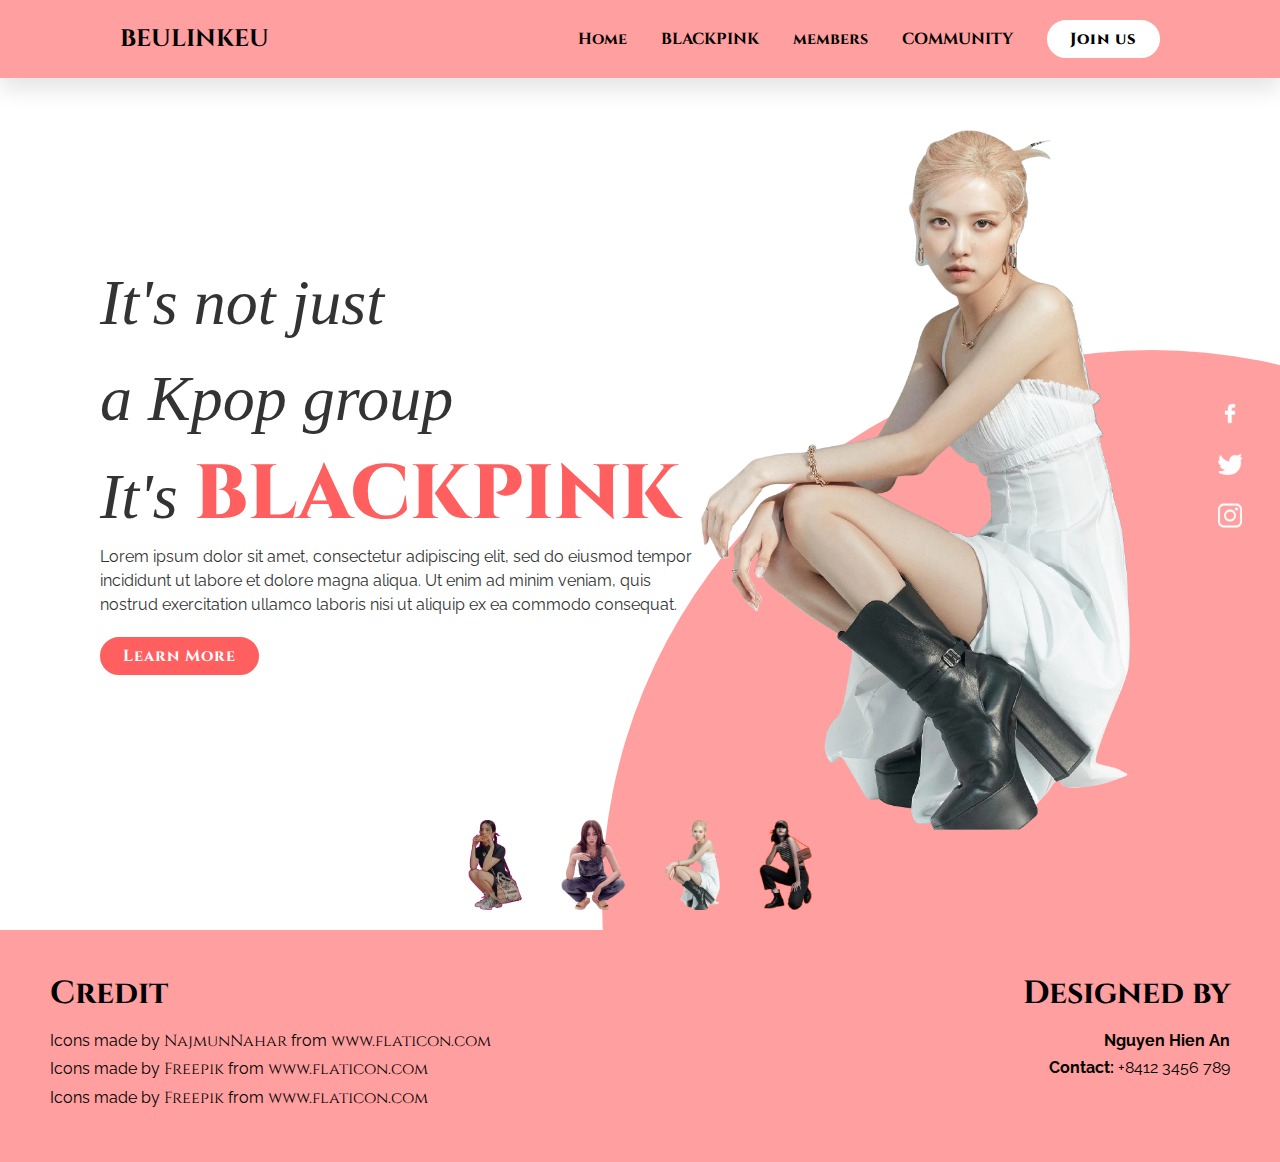
<file: index.html>
<html lang="en">

<head>
    <meta charset="UTF-8">
    <meta http-equiv="X-UA-Compatible" content="IE=edge">
    <meta name="viewport" content="width=device-width, initial-scale=1.0">

    <link rel="stylesheet" href="css/blackpink.css">
    <title>BEULINKEU</title>
    <link rel="shortcut icon" type="image" href="assets/1x/logo.png">
</head>

<body>
    <section>
        <div class="circle"></div>
        <header>
            <a href="index.html" class="brand">BEULINKEU</a>
            <div class="menu-btn"></div>
            <div class="navbar">
                <div class="nav-items">
                    <a class="item" href="index.html">Home</a>
                    <a class="item" href="group.html">BLACKPINK</a>
                    <a class="item" href="#">members</a>
                    <a class="item" href="#">COMMUNITY</a>
                    <a class="join" href="join.html">Join us</a>
                </div>
            </div>
        </header>
        <div class="content">
            <div class="textBox">
                <h2>It's not just <br>a Kpop group<br>It's <span> BLACKPINK </span></h2>
                <p>Lorem ipsum dolor sit amet, consectetur adipiscing elit, sed do eiusmod tempor incididunt ut labore
                    et dolore magna aliqua. Ut enim ad minim veniam, quis nostrud exercitation ullamco laboris nisi ut
                    aliquip ex ea commodo consequat. </p>
                <a href="group.html">Learn More</a>
            </div>
            <div class="imgBox">
                <img src="rose.png"
                    alt="https://kpopping.com/kpics/BLACKPINK-Rose-for-ELLE-Korea-Magazine-June-2021-Issue"
                    class="members">
            </div>
        </div>
        <ul class="thumb">
            <li><img src="jisoo2.png"
                    alt="https://kowiki.net/blackpink-jisoo-flaunts-her-loveliness-for-harpers-bazaar-magazine/"
                    onclick="imgSlider('jisoo2.png'); changeCircleColor('#D291BC')"></li>
            <li><img src="jennie.png" alt="https://blackpinkofficial.tumblr.com/image/643514310858063873"
                    onclick="imgSlider('jennie.png'); changeCircleColor('#52575D')"></li>
            <li><img src="rose.png"
                    alt="https://kpopping.com/kpics/BLACKPINK-Rose-for-ELLE-Korea-Magazine-June-2021-Issue"
                    onclick="imgSlider('rose.png'); changeCircleColor('#ff9f9f')"></li>
            <li><img src="lisa2.png"
                    alt="https://www.allkpop.com/article/2021/04/lisas-harpers-bazaar-magazine-pictorials-were-removed-from-chinese-social-media-because-blackpink-models-for-adidas"
                    onclick="imgSlider('lisa2.png'); changeCircleColor('#FFFF33')"></li>
        </ul>
        <ul class="sci">
            <li><a href="#"><img src="assets/facebook.png" alt="footer" height="40px"></a></li>
            <li><a href="#"><img src="assets/twitter.png" alt="footer" height="40px"></a></li>
            <li><a href="#"><img src="assets/instagram.png" alt="footer" height="40px"></a></li>
        </ul>
    </section>

    <script type="text/javascript">
        const menuBtn = document.querySelector(".menu-btn");
        const navbar = document.querySelector(".navbar");

        menuBtn.addEventListener("click", () => {
            menuBtn.classList.toggle("active");
            navbar.classList.toggle("active");
        });

        function imgSlider(anything) {
            document.querySelector('.members').src = anything;
        }

        function changeCircleColor(color) {
            const circle = document.querySelector('.circle');
            circle.style.background = color;
        }
    </script>

    <footer>
        <div class="left">
            <h1>Credit</h1>
            <div>Icons made by <a href="https://www.flaticon.com/authors/najmunnahar"
                    title="NajmunNahar">NajmunNahar</a> from <a href="https://www.flaticon.com/"
                    title="Flaticon">www.flaticon.com</a></div>
            <div>Icons made by <a href="https://www.freepik.com" title="Freepik">Freepik</a> from <a
                    href="https://www.flaticon.com/" title="Flaticon">www.flaticon.com</a></div>
            <div>Icons made by <a href="https://www.freepik.com" title="Freepik">Freepik</a> from <a
                    href="https://www.flaticon.com/" title="Flaticon">www.flaticon.com</a></div>
        </div>
        <div class="right">
            <h1>Designed by</h1>
            <div class="name">Nguyen Hien An</div>
            <div><span>Contact:</span> +8412 3456 789</div>
        </div>
    </footer>

</body>

</html>
</file>
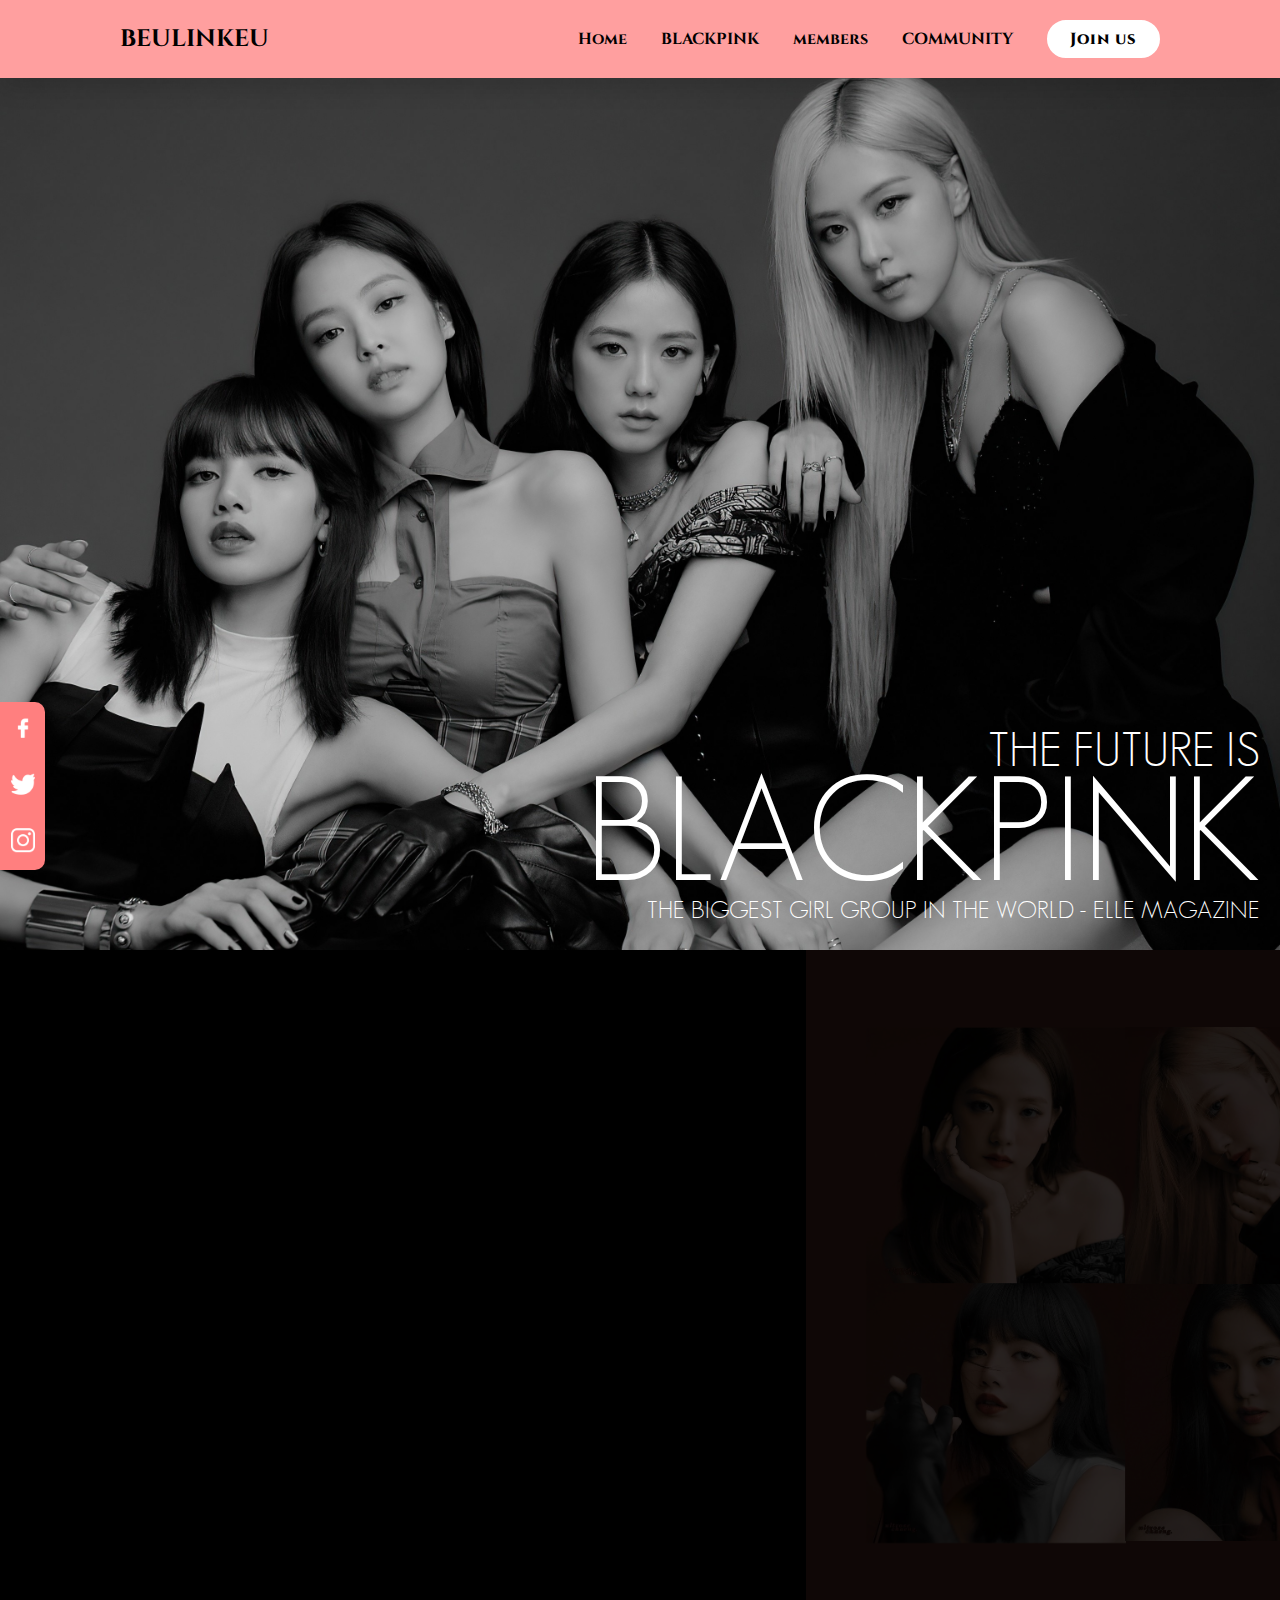
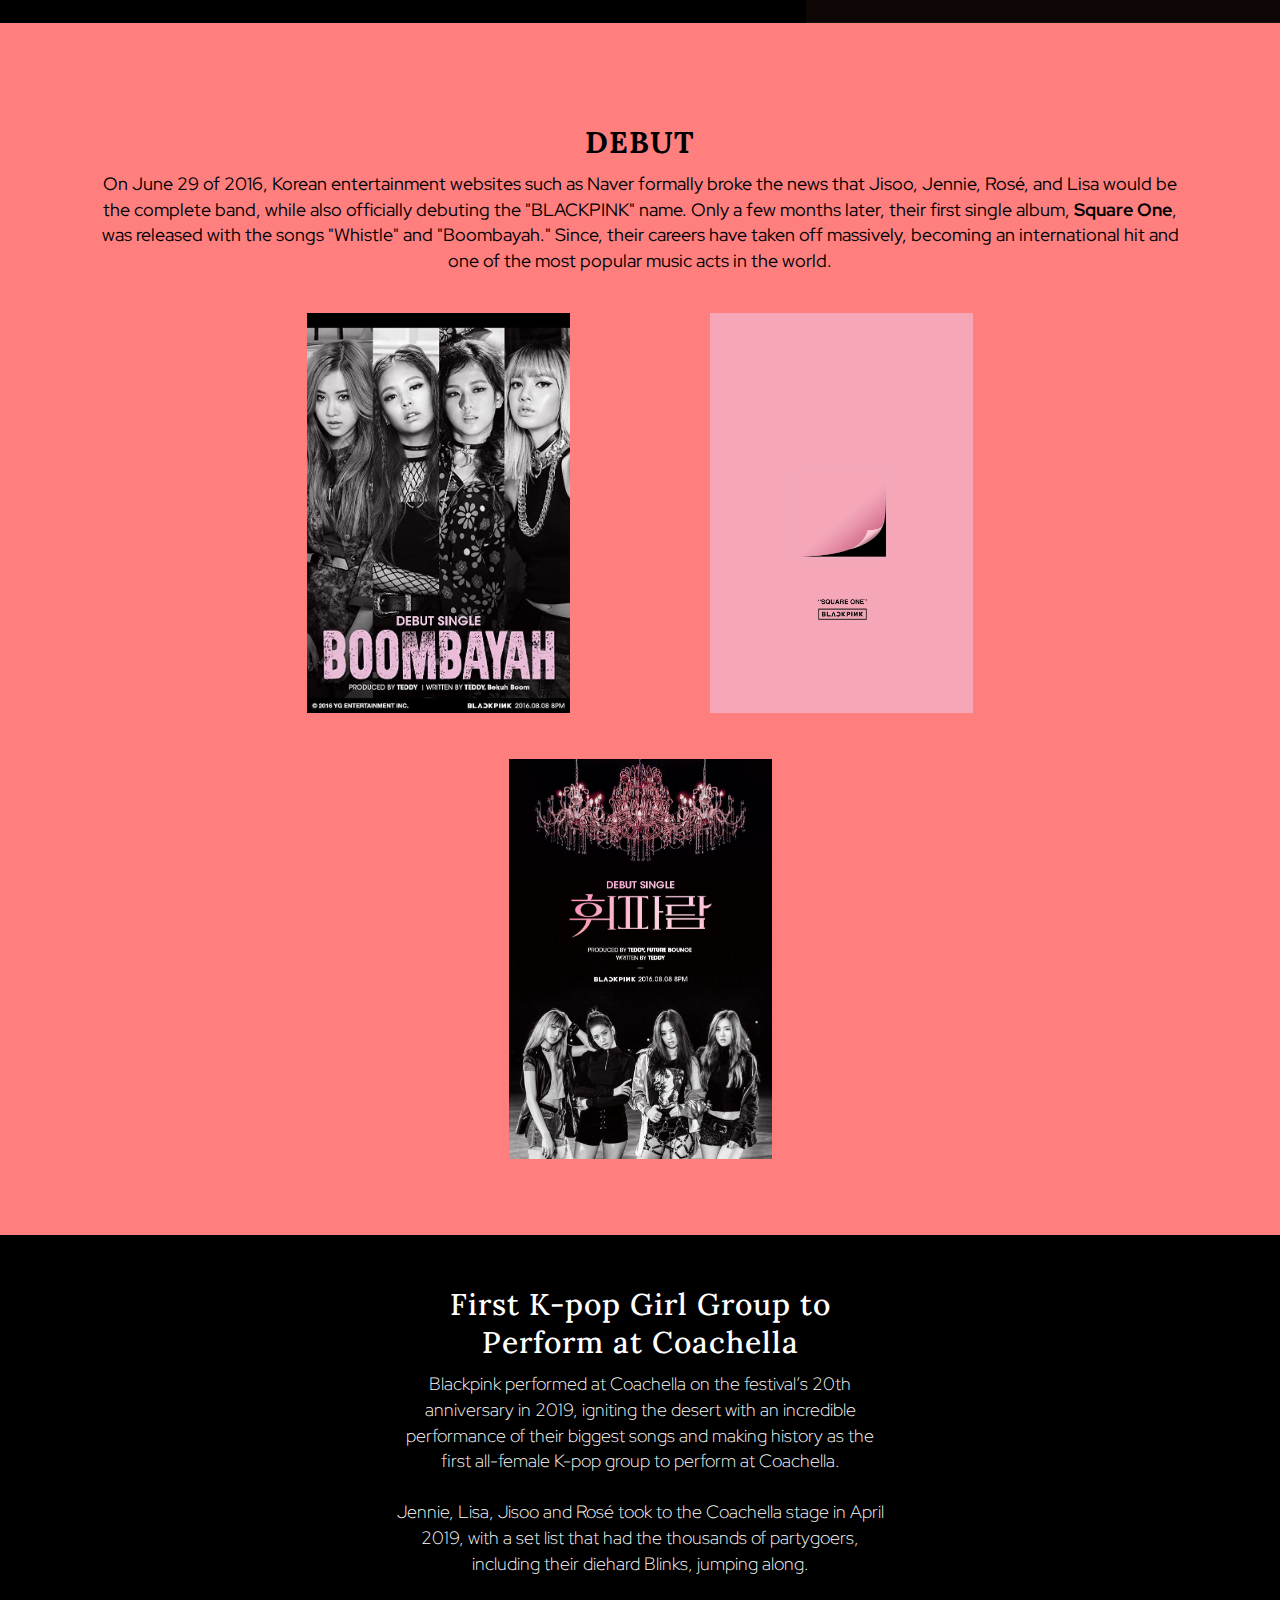
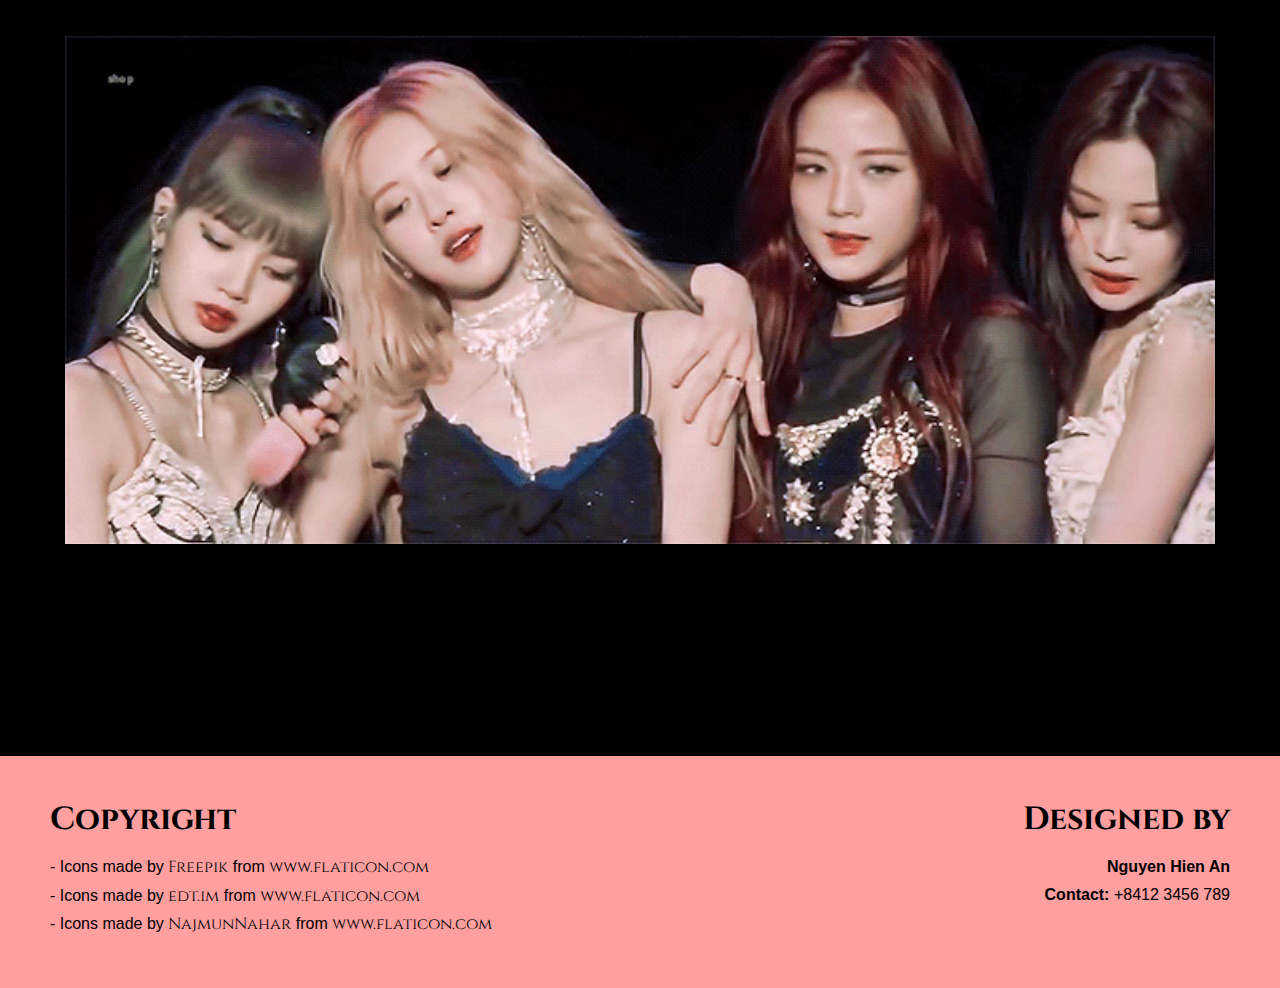
<file: group.html>
<!doctype html>
<html lang="en">

<head>

    <meta charset="utf-8">
    <meta name="viewport" content="width=device-width, initial-scale=1">

    <link rel="stylesheet" href="css/group.css">
    <title>BEULINKEU - THE GROUP</title>
    <link rel="shortcut icon" type="image" href="assets/1x/logo.png">
</head>

<body>
    <!-- Navigation Bar -->
    <div class="banner">
        <header>
            <a href="index.html" class="brand">BEULINKEU</a>
            <div class="menu-btn"></div>
            <div class="navbar">
                <div class="nav-items">
                    <a class="item" href="index.html">Home</a>
                    <a class="item" href="group.html">BLACKPINK</a>
                    <a class="item" href="#">members</a>
                    <a class="item" href="#">COMMUNITY</a>
                    <a class="join" href="join.html">Join us</a>
                </div>
            </div>
        </header>
        <img src="assets/background1.jpg"
            alt="https://mocah.org/346224-blackpink--kpop-k-pop-girls-kill-this-love-members-lisa-jennie-jisoo-rose.html">
        <div class="content" data-0-top="opacity:0;right:100px" data-200-top="opacity:1;right:0px">
            <h3>The Future Is</h3>
            <h1>BLACKPINK</h1>
            <h5>The Biggest Girl Group In The World - ELLE Magazine</h5>
        </div>
    </div>

    <!-- Profile -->

    <section class="profile">
        <div class="contentBox">
            <h1 class="heading" data-center-center="opacity:1;left:0;" data-0-bottom="opacity:0;left:200px;">Profile</h1>
            <div class="text" data-50-center-center="opacity:1;left:0;" data-0-bottom="opacity:0;left:-200px;">
                <p><strong>BLACKPINK</strong> (블랙핑크) consists of 4 members: <strong>Jisoo, Jennie, Rosé,</strong> and
                    <strong>Lisa</strong>. The band debuted on August 8th,
                    2016 under <strong>YG Entertainment</strong>. On October 23, 2018, BLACKPINK has officially signed
                    with
                    the U.S. label
                    <strong>Interscope Records</strong>.</p>
                <p><strong>BLACKPINK Fandom Name:</strong> BLINK</p>
                <p><strong>BLACKPINK Official Fan Colors:</strong> Black & Pink (Not officially announced, but
                    officially
                    used on group’s logo and merchandise)</p>
                <p>
                    <strong>BLACKPINK Official Accounts:</strong>
                    <br>Instagram: @blackpinkofficial
                    <br> Facebook: BLACKPINKOFFICIAL
                    <br>Twitter: @ygofficialblink / @BLACKPINK
                    <br>vLive: Black Pink channel
                    <br>Youtube: Blackpink
                    <br>TikTok: @bp_tiktok
                    <br>Weverse: BLACKPINK
                </p>
            </div>
        </div>
        <div class="imgBox" data-50-center-center="opacity:1;left:0;" data-200-bottom-top="opacity:0;left:200px;"></div>
    </section>

    <section class="debut">
        <h1 class="heading">Debut</h1>
        <p class="text">On June 29 of 2016, Korean entertainment websites such as Naver formally broke the news that
            Jisoo, Jennie,
            Rosé, and Lisa would be the complete band, while also officially debuting the "BLACKPINK" name. Only a few
            months later, their first single album, <strong>Square One</strong>, was released with the songs "Whistle"
            and "Boombayah." Since, their careers have taken off massively, becoming an international hit and one of the
            most popular music acts in the world.
        </p>
        <div class="container">
            <div class="songs">
                <div>
                    <img src="assets/boombayah.jpg" alt="https://www.filmaffinity.com/us/film923476.html">
                </div>
            </div>
            <div class="songs">
                <div>
                    <img src="assets/1x/squareOne.jpg" class="delete"
                        alt="https://twitter.com/JisooFC/status/761833099378380800/photo/1">
                </div>
            </div>
            <div class="songs">
                <div>
                    <img src="assets/whistle.jfif"
                        alt="https://twitter.com/JisooFC/status/761833099378380800/photo/1">
                </div>
            </div>
        </div>
    </section>

    <section class="achievement">
        <div class="contentBox">
            <h2 class="heading">First K-pop Girl Group to Perform at Coachella</h2>
            <p class="text">Blackpink performed at Coachella on the festival’s 20th anniversary in 2019, igniting the
                desert with an incredible performance of their biggest songs and making history as the first all-female
                K-pop group to perform at Coachella.
                <br><br>
                Jennie, Lisa, Jisoo and Rosé took to the Coachella stage in April 2019, with a set list that had the
                thousands of partygoers, including their diehard Blinks, jumping along.</p>
        </div>
        <div class="videoDel">
            <video src="assets/coa.mp4" alt="https://weheartit.com/entry/329340305" autoplay muted loop></video>
        </div>
    </section>
    <section class="video">
        <div class="videoBox">
            <video src="assets/coa.mp4" alt="https://weheartit.com/entry/329340305" autoplay muted loop></video>
        </div>
    </section>

    <ul class="sci">
        <li><a href="#"><img src="assets/facebook.png" height="40px"></a></li>
        <li><a href="#"><img src="assets/twitter.png" height="40px"></a></li>
        <li><a href="#"><img src="assets/instagram.png" height="40px"></a></li>
    </ul>

    <script type="text/javascript">
        const menuBtn = document.querySelector(".menu-btn");
        const navbar = document.querySelector(".navbar");

        menuBtn.addEventListener("click", () => {
            menuBtn.classList.toggle("active");
            navbar.classList.toggle("active");
        });
    </script>

    <script src="js/skrollr.js"></script>
    <script type="text/javascript">
        var s = skrollr.init();
    </script>

    <footer>
        <div class="left">
            <h1>Copyright</h1>
            <div>- Icons made by <a href="https://www.freepik.com" title="Freepik">Freepik</a> from <a
                    href="https://www.flaticon.com/" title="Flaticon">www.flaticon.com</a></div>
            <div>- Icons made by <a href="https://www.flaticon.com/authors/edtim" title="edt.im">edt.im</a> from <a
                    href="https://www.flaticon.com/" title="Flaticon">www.flaticon.com</a></div>
            <div>- Icons made by <a href="https://www.flaticon.com/authors/najmunnahar"
                    title="NajmunNahar">NajmunNahar</a> from <a href="https://www.flaticon.com/"
                    title="Flaticon">www.flaticon.com</a></div>
        </div>
        <div class="right">
            <h1>Designed by</h1>
            <div class="name">Nguyen Hien An</div>
            <div><span>Contact:</span> +8412 3456 789</div>
        </div>
    </footer>

</body>

</html>
</file>
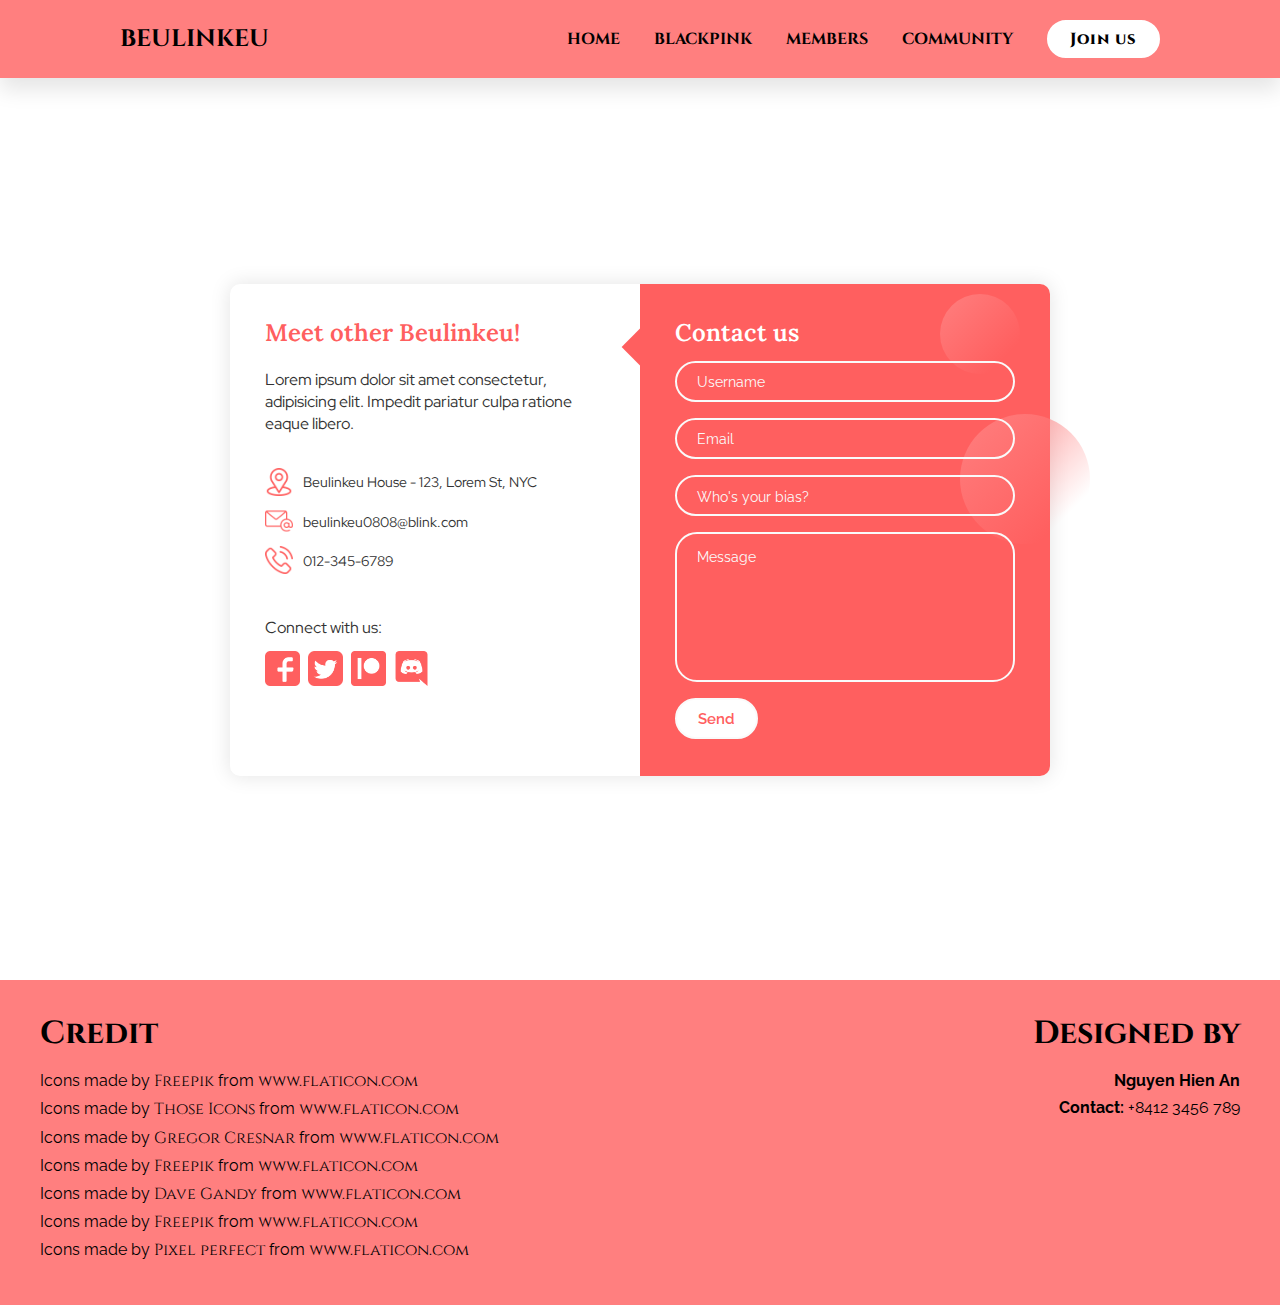
<file: join.html>
<html lang="en">

<head>
    <meta charset="UTF-8">
    <meta http-equiv="X-UA-Compatible" content="IE=edge">
    <meta name="viewport" content="width=device-width, initial-scale=1.0">

    <link rel="stylesheet" href="css/join.css">
    <title>BEULINKEU</title>
    <link rel="shortcut icon" type="image" href="assets/1x/logo.png">
</head>

<body>
    <section>
        <header>
            <a href="index.html" class="brand">BEULINKEU</a>
            <div class="menu-btn"></div>
            <div class="navbar">
                <div class="nav-items">
                    <a class="item" href="index.html">HOME</a>
                    <a class="item" href="group.html">BLACKPINK</a>
                    <a class="item" href="#">MEMBERS</a>
                    <a class="item" href="#">COMMUNITY</a>
                    <a class="join" href="join.html">Join us</a>
                </div>
            </div>
        </header>

        <div class="container">
            <div class="form">
                <div class="contact-info">
                    <h3 class="title">Meet other Beulinkeu!</h3>
                    <p class="text">Lorem ipsum dolor sit amet consectetur, adipisicing elit. Impedit pariatur culpa
                        ratione eaque libero.</p>
                    <div class="info">
                        <div class="information">
                            <img src="assets/location.png" class="icon" alt="footer">
                            <p>Beulinkeu House - 123, Lorem St, NYC</p>
                        </div>
                        <div class="information">
                            <img src="assets/email.png" class="icon" alt="footer">
                            <p>beulinkeu0808@blink.com</p>
                        </div>
                        <div class="information">
                            <img src="assets/phone-call.png" class="icon" alt="footer">
                            <p>012-345-6789</p>
                        </div>

                        <div class="social-media">
                            <p>Connect with us: </p>
                            <div class="social-icon">
                                <a href="#">
                                    <img src="assets/facebook1.png" alt="footer" height="35px">
                                </a>
                                <a href="#">
                                    <img src="assets/twitter-sign.png" alt="footer" height="35px">
                                </a>
                                <a href="#">
                                    <img src="assets/patreon.png" alt="footer" height="35px">
                                </a>
                                <a href="#">
                                    <img src="assets/discord.png" alt="footer" height="35px">
                                </a>
                            </div>
                        </div>
                        <div class="half-circle"></div>
                    </div>
                </div>

                <div class="contact-form">
                    <span class="circle one"></span>
                    <span class="circle two"></span>

                    <form action="join.html" autocomplete="off">
                        <h3 class="title">Contact us</h3>
                        <div class="input-container">
                            <input type="text" name="name" class="input">
                            <label for="">Username</label>
                            <span>Username</span>
                        </div>
                        <div class="input-container">
                            <input type="email" name="email" class="input">
                            <label for="">Email</label>
                            <span>Email</span>
                        </div>
                        <div class="input-container">
                            <input type="text" name="name" class="input">
                            <label for="">Who's your bias?</label>
                            <span>Who's your bias?</span>
                        </div>
                        <div class="input-container textarea">
                            <textarea name="message" class="input"></textarea>
                            <label for="">Message</label>
                            <span>Message</span>
                        </div>
                        <input type="submit" value="Send" class="btn" />
                    </form>
                </div>
            </div>
        </div>

        <script src="js/app.js"></script>
    </section>





    <script type="text/javascript">
        const menuBtn = document.querySelector(".menu-btn");
        const navbar = document.querySelector(".navbar");

        menuBtn.addEventListener("click", () => {
            menuBtn.classList.toggle("active");
            navbar.classList.toggle("active");
        });
    </script>

    <footer>
        <div class="left">
            <h1>Credit</h1>

            <div>Icons made by <a href="https://www.freepik.com" title="Freepik">Freepik</a> from <a
                    href="https://www.flaticon.com/" title="Flaticon">www.flaticon.com</a></div>
            <div>Icons made by <a href="https://www.flaticon.com/authors/those-icons" title="Those Icons">Those
                    Icons</a> from <a href="https://www.flaticon.com/" title="Flaticon">www.flaticon.com</a></div>
            <div>Icons made by <a href="https://www.flaticon.com/authors/gregor-cresnar" title="Gregor Cresnar">Gregor
                    Cresnar</a> from <a href="https://www.flaticon.com/" title="Flaticon">www.flaticon.com</a></div>
            <div>Icons made by <a href="https://www.freepik.com" title="Freepik">Freepik</a> from <a
                    href="https://www.flaticon.com/" title="Flaticon">www.flaticon.com</a></div>
            <div>Icons made by <a href="https://www.flaticon.com/authors/dave-gandy" title="Dave Gandy">Dave Gandy</a>
                from <a href="https://www.flaticon.com/" title="Flaticon">www.flaticon.com</a></div>
            <div>Icons made by <a href="https://www.freepik.com" title="Freepik">Freepik</a> from <a
                    href="https://www.flaticon.com/" title="Flaticon">www.flaticon.com</a></div>
            <div>Icons made by <a href="https://www.flaticon.com/authors/pixel-perfect" title="Pixel perfect">Pixel
                    perfect</a> from <a href="https://www.flaticon.com/" title="Flaticon">www.flaticon.com</a></div>
        </div>
        <div class="right">
            <h1>Designed by</h1>
            <div class="name">Nguyen Hien An</div>
            <div><span>Contact:</span> +8412 3456 789</div>
        </div>
    </footer>

</body>

</html>
</file>
<file: css/blackpink.css>
@import url('https://fonts.googleapis.com/css2?family=Cinzel:wght@400;500;600;700;800;900&family=Raleway:wght@200;300;400&display=swap');

* {
    margin: 0;
    padding: 0;
    box-sizing: border-box;
    font-family: 'Cinzel', serif;
}

header {
    z-index: 999;
    position: absolute;
    top: 0;
    left: 0;
    width: 100%;
    display: flex;
    justify-content: space-between;
    align-items: center;
    padding: 20px 120px;
    transition: 0.5s ease;
    background-color: #ff9f9f;
    box-shadow: 0 12px 20px rgba(0, 0, 0, 0.1);
}

header .brand {
    color: #000;
    font-size: 1.5em;
    font-weight: 700;
    text-transform: uppercase;
    text-decoration: none;
}

header .navbar {
    position: relative;
}

header .navbar .nav-items .item {
    position: relative;
    color: #000;
    font-size: 1em;
    font-weight: 700;
    text-decoration: none;
    margin-left: 30px;
    transition: 0.3s ease;
}

header .navbar .nav-items .item:before {
    content: "";
    position: absolute;
    background: #000;
    width: 0;
    height: 3px;
    bottom: 0;
    left: 0;
    transition: 0.3s ease;
}

header .navbar .nav-items .item:hover:before {
    width: 100%;
}

header .navbar .nav-items .join {
    display: inline-block;
    padding: 5px 20px;
    background: #fff;
    color: #000;
    border: 3px solid #fff;
    border-radius: 40px;
    font-weight: 800;
    margin-left: 30px;
    letter-spacing: 1px;
    text-decoration: none;
}

header .navbar .nav-items .join:hover {
    background: #ff9f9f;
    color: #fff
}

section {
    position: relative;
    width: 100%;
    min-height: 100vh;
    padding: 100px;
    display: flex;
    justify-content: space-between;
    align-items: center;
    background: #fff;
}

.content {
    position: relative;
    width: 100%;
    display: flex;
    justify-content: space-between;
    align-items: center;
}

.content .textBox {
    position: relative;
    max-width: 600px;
}

.content .textBox h2 {
    font-family: 'Playfair Display', serif;
    color: #333;
    font-size: 4em;
    line-height: 1.5em;
    font-weight: 500;
    font-style: italic;
}

.content .textBox h2 span {
    color: #ff5f5f;
    font-size: 1.2em;
    font-weight: 800;
    font-style: normal;
}

.content .textBox p {
    font-family: Raleway, sans-serif;
    line-height: 1.5rem;
    color: #333;
}

.content .textBox a {
    display: inline-block;
    margin-top: 20px;
    padding: 5px 20px;
    background: #ff5f5f;
    color: #FFF;
    border: 3px solid #ff5f5f;
    border-radius: 40px;
    font-weight: 700;
    letter-spacing: 1px;
    text-decoration: none;
}

.content .textBox a:hover {
    background: #fff;
    color: #ff5f5f;
}

.content .imgBox {
    width: 600px;
    display: flex;
    justify-content: flex-end;
    padding-right: 50px;
    padding-top: 30px;
}

.content .imgBox img {
    max-height: 700px;
}

.thumb {
    position: absolute;
    left: 50%;
    bottom: 20px;
    transform: translateX(-50%);
    display: flex;
}

.thumb li {
    list-style: none;
    display: inline-block;
    margin: 0 20px;
    cursor: pointer;
    transition: 0.5s;
}

.thumb li:hover {
    transform: translateY(-15px)
}

.thumb li img {
    max-height: 90px;
}

.sci {
    position: absolute;
    top: 50%;
    right: 30px;
    transform: translateY(-50%);
    display: flex;
    justify-content: center;
    align-items: center;
    flex-direction: column;
}

.sci li {
    list-style: none;
}

.sci li a {
    display: inline-block;
    margin: 5px 0;
    transform: scale(0.6);
    filter: invert(1);
}

.circle {
    position: absolute;
    top: 0;
    left: 0;
    width: 100%;
    height: 100%;
    background: #ff9f9f;
    clip-path: circle(550px at 90% 900px);
}

@media (max-width: 1200px) {

    /* Responsive Content */
    section {
        padding: 20px 20px 150px;
    }

    .content {
        flex-direction: column;
        margin-top: 80px;
        padding-right: 25px;
    }

    /* Responsive Content */

    /* Responsive Text */
    .content .textBox {
        max-width: 100%;
        margin: 30px;
    }

    .content .textBox h2 {
        font-size: 3em;
        margin-bottom: 15px;
    }

    .content .textBox p {
        margin-bottom: 10px;
    }

    .content .textBox h2 span {
        font-size: 1em;
    }

    /* Responsive Text */

    /* Responsive Images */
    .content .imgBox {
        max-width: 100%;
        justify-content: center;
        padding-right: 0;
    }

    .content .imgBox img {
        max-height: 550px;
        max-width: 100%;
    }

    section .circle {
        clip-path: circle(550px at 65% 1290px);
    }

    .thumb li img {
        max-height: 70px;
        ;
    }

    /* Responsive Images*/

    /* Responsive Media Bar */
    .sci {
        background: #ff7f7f;
        position: fixed;
        right: 0;
        width: 45px;
        border-top-left-radius: 10px;
        border-bottom-left-radius: 10px;

    }
}

@media (max-width: 1050px) {

    /* Responsive Navigation Bar */
    header {
        padding: 12px 20px;
    }

    header .navbar {
        position: fixed;
        width: 100%;
        height: 100vh;
        top: 0;
        left: 0;
        display: flex;
        justify-content: center;
        align-items: center;
        background: rgba(1, 1, 0, 0.5);
    }

    header .navbar {
        display: none;
        position: fixed;
        top: 0;
    }

    header .navbar.active {
        position: fixed;
        width: 100%;
        height: 100vh;
        top: 0;
        left: 0;
        display: flex;
        justify-content: center;
        align-items: center;
        background: rgba(1, 1, 0, 0.5);
    }

    header .navbar .nav-items a {
        color: #222;
        font-size: 1.2em;
        margin: 20px;

    }

    header .navbar .nav-items a:before {
        background: #222;
        height: 3px;
    }

    header .navbar .nav-items {
        background: #F29492;
        width: 600px;
        max-width: 600px;
        margin: 20px;
        padding: 40px;
        display: flex;
        flex-direction: column;
        align-items: center;
        border-radius: 5px;
        box-shadow: 0 5px 25px rgb(1 1 1 / 20%);
    }

    .menu-btn {
        background: url(../assets/1x/menu1.png) no-repeat;
        /*custom*/
        background-size: 30px;
        background-position: center;
        width: 40px;
        height: 40px;
        cursor: pointer;
        transition: 0.3s ease;
    }

    .menu-btn.active {
        z-index: 999;
        background: url(../assets/1x/close1.png) no-repeat;
        /*custom*/
        background-size: 25px;
        background-position: center;
        transition: 0.3s ease;
    }

    /* Responsive Navigation Bar */

}

/* Responsive with for smaller size */
@media (max-width: 630px) {
    header {
        position: fixed;
        top: 0;
        left: 0;
        height: 50px;
    }

    section {
        padding-bottom: 130px;
    }

    .content .textBox {
        margin: 5px;
    }

    .content .textBox h2 {
        font-size: 2.5em;
    }

    section .circle {
        clip-path: circle(400px at center 1170px);
    }


}

/* Footer */
footer {
    display: flex;
    justify-content: space-between;
    background: #ff9f9f;
    padding: 50px;
    color: #000;
}

footer h1 {
    margin-bottom: 20px;
}

footer div {
    font-family: Raleway, sans-serif;
    line-height: 1.7em;
}

footer div span,
footer .name {
    font-family: Raleway, sans-serif;
    font-weight: 700;
}

footer div a {
    color: #000;
    text-decoration: none;
}

footer .right {
    text-align: right;
}

/* Responsive Footer */
@media (max-width: 850px) {
    footer {
        flex-direction: column;
    }

    footer .right {
        margin-top: 30px;
        text-align: left;
    }

    footer h1 {
        font-size: 1.3em;
        margin-bottom: 5px;
    }

    footer div,
    footer div span {
        font-size: 0.9rem;
    }
}
</file>
<file: css/group.css>
@import url('https://fonts.googleapis.com/css2?family=Cinzel:wght@400;500;600;700;800;900&family=Lora:ital,wght@0,400;0,500;0,600;0,700;1,400;1,500;1,600;1,700&family=Playfair+Display:ital,wght@0,400;0,500;0,600;0,700;0,800;0,900;1,500&family=Red+Hat+Display:ital,wght@0,300;0,400;0,500;0,600;0,700;0,800;0,900;1,300;1,400;1,500;1,600;1,700;1,800;1,900&family=Tenor+Sans&family=Zen+Antique&display=swap');

@font-face {
    font-family: "GeosansLight";
    src: url(../fonts/GeosansLight.ttf)
}

* {
    margin: 0;
    padding: 0;
    box-sizing: border-box;
    position: relative;
    font-family: 'Cinzel', serif;
}

/* Navigation Bar */
header {
    z-index: 999;
    position: absolute;
    top: 0;
    left: 0;
    width: 100%;
    display: flex;
    justify-content: space-between;
    align-items: center;
    padding: 20px 120px;
    transition: 0.5s ease;
    background-color: rgba(255, 159, 159, 1);
    box-shadow: 0 12px 20px rgba(0, 0, 0, 0.1);
}

header .brand {
    color: #000;
    font-size: 1.5em;
    font-weight: 700;
    text-transform: uppercase;
    text-decoration: none;
}

header .navbar {
    position: relative;
}

header .navbar .nav-items .item {
    position: relative;
    color: #000;
    font-size: 1em;
    font-weight: 700;
    text-decoration: none;
    margin-left: 30px;
    transition: 0.3s ease;
}

header .navbar .nav-items .item:before {
    content: "";
    position: absolute;
    background: #000;
    width: 0;
    height: 3px;
    bottom: 0;
    left: 0;
    transition: 0.3s ease;
}

header .navbar .nav-items .item:hover:before {
    width: 100%;
}

header .navbar .nav-items .join {
    display: inline-block;
    padding: 5px 20px;
    background: #fff;
    color: #000;
    border: 3px solid #fff;
    border-radius: 40px;
    font-weight: 800;
    margin-left: 30px;
    letter-spacing: 1px;
    text-decoration: none;
}

header .navbar .nav-items .join:hover {
    background: #ff9f9f;
    color: #fff
}

/* Navigation Bar */

/* Profile */
.profile {
    background-color: #000;
    position: relative;
    width: 100%;
    display: flex;
    margin-top: 40px;
}

.profile .contentBox {
    background: #000;
    color: #fff;
    padding: 100px;
    width: 50%;
}

.heading {
    text-transform: uppercase;
    font-family: Lora, serif;
    font-size: 30px;
    font-weight: 900;
    letter-spacing: 1px;
    margin-bottom: 10px;
}

p,
p strong {
    font-family: 'Red Hat Display', sans-serif;
    font-size: 18px;
    font-weight: 300;
    line-height: 1.6rem;
}

strong {
    font-weight: 700 !important;
}

.profile .imgBox {
    background: url(../assets/1x/pic1-100.jpg);
    width: 50%;
    background-size: cover;
    background-position: center;
}

.banner {
    position: relative;
    width: 100%;
    height: 100vh;
    display: flex;
    justify-content: right;
    align-items: flex-end;
}

.banner img {
    position: absolute;
    top: 50px;
    left: 0;
    width: 100%;
    height: 100%;
    object-fit: cover;
    opacity: 1;
    z-index: 1;
}

.banner .content {
    z-index: 900;
    color: #fff;
    position: relative;
    max-width: 750px;
    text-align: left;
    padding-right: 20px;
    transform: translateY(50px);
}


.banner .content h3,
.banner .content h1,
.banner .content h5 {
    text-align: right;
    text-transform: uppercase;
    font-weight: lighter;
    font-family: GeosansLight, 'Tenor Sans';
    line-height: 5rem;
}

.banner .content h1 {
    font-size: 9rem;
}

.banner .content h3 {
    font-size: 3rem;
}

.banner .content h5 {
    font-size: 1.5rem;
}

/* Profile */

/* Debut */
.debut {
    background: #ff7f7f;
    color: #000;
    padding: 100px;
    text-align: center;
}

.debut .container {
    width: 100%;
    display: flex;
    justify-content: space-between;
    align-items: center;
    flex-wrap: wrap;
    margin-top: 60px;
}

.debut .container .songs img {
    height: 400px;
    width: auto;
    margin: 0 70px 0 70px;
}

.debut .container .songs {
    z-index: 100;
    position: relative;
    display: flex;
    justify-content: center;
    align-items: center;
}

.debut .text {
    font-size: 1.1rem;
    font-weight: 400;
}

/* Debut */

/* Achievement */
.achievement {
    background: #000;
    color: #fff;
    width: 100%;
    padding: 100px;
    padding-top: 300px;
    margin-top: -300px;
    display: flex;
    align-items: center;
    justify-content: space-between;
}

.achievement .contentBox {
    max-width: 500px;
}

.achievement .contentBox .heading {
    text-transform: none;
    font-weight: 500;
}

.achievement .videoDel {
    max-height: 350px;
}

.achievement .videoDel video {
    z-index: 900;
    max-height: 100%;
    margin-left: 20px;
}

.video {
    display: none;
}

/* Achievement */

/* Social Icon Setting */
.sci {
    z-index: 999;
    background: #ff7f7f;
    position: fixed;
    bottom: 30px;
    left: 0;
    width: 45px;
    border-top-right-radius: 10px;
    border-bottom-right-radius: 10px;
    display: flex;
    justify-content: center;
    align-items: center;
    flex-direction: column;
}

.sci li {
    list-style: none;
}

.sci li a {
    display: inline-block;
    margin: 5px 0;
    transform: scale(0.6);
    filter: invert(1);
}

/* Social Icon Setting */



/* Footer */
footer {
    display: flex;
    justify-content: space-between;
    background: #ff9f9f;
    padding: 50px;
    color: #000;
}

footer h1 {
    margin-bottom: 20px;
}

footer div {
    font-family: Raleway, sans-serif;
    line-height: 1.7em;
}

footer div span,
footer .name {
    font-family: Raleway, sans-serif;
    font-weight: 700;
}

footer div a {
    color: #000;
    text-decoration: none;
}

footer .right {
    text-align: right;
}

@media (max-width: 1425px) {
    .debut .container {
        justify-content: center;
        margin-top: 20px;
    }

    .debut .container .songs img {
        margin: 20px 70px 20px 70px;
    }
}

@media (max-width: 1340px) {
    .achievement {
        flex-direction: column;
        padding-top: 50px;
        margin-top: -50px;
        padding-bottom: 60px;
        justify-content: center;
    }

    .achievement .contentBox {
        text-align: center;
    }

    .achievement .videoDel video {
        display: none;
    }

    .video {
        position: relative;
        width: 100%;
        height: 80vh;
        display: flex;
        align-items: center;
        justify-content: center;
        background: #000;
        overflow: hidden;
    }

    .video .videoBox {
        position: absolute;
        top: 0;
        left: 0;
        width: 100%;
        height: 80vh;
        display: flex;
        align-items: flex-start;
        justify-content: center;
        background: #000;
    }

    .video .videoBox video {
        min-width: 1150px;
        object-fit: cover;
    }
}

@media (max-width: 1190px) {
    .profile {
        flex-direction: column;
    }

    .profile .contentBox {
        padding: 50px 200px 50px;
        width: 100%;
        min-height: 400px;
    }

    .profile .imgBox {
        width: 100%;
        padding: 50px;
        min-height: 800px;
        text-align: center;
    }

    .video {
        height: 70vh;
    }

    .video .videoBox video {
        min-width: 1000px;
    }
}

@media (max-width: 1050px) {

    /* Responsive Navigation Bar */
    header {
        padding: 12px 20px;
    }

    header .navbar {
        position: fixed;
        width: 100%;
        height: 100vh;
        top: 0;
        left: 0;
        display: flex;
        justify-content: center;
        align-items: center;
        background: rgba(1, 1, 0, 0.5);
    }

    header .navbar {
        display: none;
        position: fixed;
        top: 0;
    }

    header .navbar.active {
        position: fixed;
        width: 100%;
        height: 100vh;
        top: 0;
        left: 0;
        display: flex;
        justify-content: center;
        align-items: center;
        background: rgba(1, 1, 0, 0.5);
    }

    header .navbar .nav-items a {
        color: #222;
        font-size: 1.2em;
        margin: 20px;

    }

    header .navbar .nav-items a:before {
        background: #222;
        height: 3px;
    }

    header .navbar .nav-items {
        background: #F29492;
        width: 600px;
        max-width: 600px;
        margin: 20px;
        padding: 40px;
        display: flex;
        flex-direction: column;
        align-items: center;
        border-radius: 5px;
        box-shadow: 0 5px 25px rgb(1 1 1 / 20%);
    }

    .menu-btn {
        background: url(../assets/1x/menu1.png) no-repeat;
        /*custom*/
        background-size: 30px;
        background-position: center;
        width: 40px;
        height: 40px;
        cursor: pointer;
        transition: 0.3s ease;
    }

    .menu-btn.active {
        z-index: 999;
        background: url(../assets/1x/close1.png) no-repeat;
        /*custom*/
        background-size: 25px;
        background-position: center;
        transition: 0.3s ease;
    }

    /* Responsive Navigation Bar */

    .debut {
        padding: 50px;
    }

    .video {
        height: 60vh;
    }

    .video .videoBox video {
        min-width: 900px;
    }
}

@media (max-width: 925px) {
    .debut .container .songs .delete {
        display: none;
    }

    .achievement {
        margin-top: 0;
        padding-top: 50px;
    }

    .video {
        height: 55vh;

    }

    .video .videoBox video {
        min-width: 800px;
    }
}


/* Responsive Footer */
@media (max-width: 850px) {
    footer {
        flex-direction: column;
    }

    footer .right {
        margin-top: 30px;
        text-align: left;
    }

    footer h1 {
        font-size: 1.3em;
        margin-bottom: 5px;
    }

    footer div,
    footer div span {
        font-size: 0.9rem;
    }

    .profile .contentBox {
        padding: 50px;
    }

    .profile .imgBox {
        min-height: 600px;
    }

    .video {
        height: 50vh;
    }

    .video .videoBox video {
        min-width: 750px;
    }
}

/* Responsive hero part */
@media (max-width: 800px) {
    .banner .content h3 {
        font-size: 2rem;
    }

    .banner .content h1 {
        font-size: 6rem;
    }

    .banner .content h5 {
        font-size: 1.2rem;
    }

    .banner .content h3,
    .banner .content h1,
    .banner .content h5 {
        line-height: 4rem;
    }

    .video {
        height: 45vh;
    }

    .video .videoBox video {
        min-width: 580px;
    }
}


/* Responsive with for smaller size */
@media (max-width: 630px) {
    header {
        position: fixed;
        top: 0;
        left: 0;
        height: 50px;
    }

    .achievement {
        padding: 30px;
    }

    .video {
        height: 40vh;
    }

    .video .videoBox video {
        min-width: 450px;
    }
}

@media (max-width: 500px) {
    .banner .content h3 {
        font-size: 1.3rem;
    }

    .banner .content h1 {
        font-size: 3.9rem;
    }

    .banner .content h5 {
        font-size: 0.9rem;
    }

    .banner .content h3,
    .banner .content h1,
    .banner .content h5 {
        line-height: 2.8rem;
    }

    .banner .content {
        padding-right: 8px;
    }

    .profile .contentBox {
        padding: 50px 35px 50px;
    }

    .profile .contentBox .heading {
        font-size: 25px;
    }

    .profile .contentBox p,
    .profile .contentBox p strong {
        font-size: 16px;
        line-height: 1.4rem;
    }

    .profile .imgBox {
        min-height: 400px;
    }

    .video {
        height: 30vh;
    }

    .video .videoBox video {
        min-width: 300px;
    }
}

@media (max-width: 350px) {
    .video {
        height: 23vh;
    }

    .video .videoBox video {
        min-width: 200px;
    }
}
</file>
<file: css/join.css>
@import url('https://fonts.googleapis.com/css2?family=Cinzel:wght@400;500;600;700;800;900&family=Lora:ital,wght@0,400;0,500;0,600;0,700;1,400;1,500;1,600;1,700&family=Playfair+Display:ital,wght@0,400;0,500;0,600;0,700;0,800;0,900;1,500&family=Raleway:wght@200;300;400&family=Red+Hat+Display:ital,wght@0,300;0,400;0,500;0,600;0,700;0,800;0,900;1,300;1,400;1,500;1,600;1,700;1,800;1,900&family=Zen+Antique&display=swap');

* {
    margin: 0;
    padding: 0;
    box-sizing: border-box;
    font-family: 'Cinzel', serif;
}

header {
    z-index: 999;
    position: absolute;
    top: 0;
    left: 0;
    width: 100%;
    display: flex;
    justify-content: space-between;
    align-items: center;
    padding: 20px 120px;
    transition: 0.5s ease;
    background-color: #ff7f7f;
    box-shadow: 0 12px 20px rgba(0, 0, 0, 0.1);
}

header .brand {
    color: #000;
    font-size: 1.5em;
    font-weight: 700;
    text-transform: uppercase;
    text-decoration: none;
}

header .navbar {
    position: relative;
}

header .navbar .nav-items .item {
    position: relative;
    color: #000;
    font-size: 1em;
    font-weight: 700;
    text-decoration: none;
    margin-left: 30px;
    transition: 0.3s ease;
}

header .navbar .nav-items .item:before {
    content: "";
    position: absolute;
    background: #000;
    width: 0;
    height: 3px;
    bottom: 0;
    left: 0;
    transition: 0.3s ease;
}

header .navbar .nav-items .item:hover:before {
    width: 100%;
}

header .navbar .nav-items .join {
    display: inline-block;
    padding: 5px 20px;
    background: #fff;
    color: #000;
    border: 3px solid #fff;
    border-radius: 40px;
    font-weight: 800;
    margin-left: 30px;
    letter-spacing: 1px;
    text-decoration: none;
}

header .navbar .nav-items .join:hover {
    background: #ff7f7f;
    color: #fff
}

section {
    position: relative;
    width: 100%;
    min-height: 100vh;
    padding-top: 80px;
    display: flex;
    justify-content: space-between;
    align-items: center;
    background: #fff;
}

/* Form Setting */
.container,
input,
label,
textarea {
    font-family: Raleway;
}

.container {
    position: relative;
    width: 100%;
    min-height: 100vh;
    padding: 2rem;
    background-color: #fff;
    overflow: hidden;
    display: flex;
    align-items: center;
    justify-content: center;
}

.form {
    width: 100%;
    max-width: 820px;
    background-color: #fff;
    border-radius: 10px;
    box-shadow: 0 0 20px 1px rgba(0, 0, 0, 0.1);
    z-index: 100;
    display: grid;
    grid-template-columns: repeat(2, 1fr);
}

.contact-form {
    background-color: #ff5f5f;
    position: relative;
    border-bottom-right-radius: 10px;
    border-top-right-radius: 10px;
}

.circle {
    border-radius: 50%;
    background: linear-gradient(-45deg, transparent 20%, #ff7f7f);
    position: absolute;
}

.circle.one {
    width: 130px;
    height: 130px;
    top: 130px;
    right: -40px;
}

.circle.two {
    width: 80px;
    height: 80px;
    top: 10px;
    right: 30px;
}

.contact-form::before {
    content: "";
    position: absolute;
    width: 26px;
    height: 26px;
    background-color: #ff5f5f;
    transform: rotate(45deg);
    top: 50px;
    left: -13px;
}

form {
    padding: 2.3rem 2.2rem;
    z-index: 10;
    overflow: hidden;
    position: relative;
}

.title {
    font-family: Lora;
    color: #fff;
    font-weight: 600;
    font-size: 1.5rem;
    line-height: 1;
    margin-bottom: 0.7rem;
}

.input-container {
    font-family: Lora;
    position: relative;
    margin: 1rem 0;
}

.input {
    width: 100%;
    outline: none;
    border: 2px solid #fafafa;
    background: none;
    padding: 0.6rem 1.2rem;
    color: #fff;
    font-weight: 500;
    font-size: 0.95rem;
    letter-spacing: 1px;
    border-radius: 25px;
    transition: .3s ease;
}

textarea.input {
    padding: 0.8rem 1.2rem;
    min-height: 150px;
    border-radius: 22px;
    resize: none;
    overflow-y: auto;
}

.input-container label {
    position: absolute;
    top: 50%;
    left: 15px;
    transform: translateY(-50%);
    padding: 0 0.4rem;
    color: #fafafa;
    font-size: 0.9rem;
    font-weight: 400;
    pointer-events: none;
    z-index: 200;
    transition: 0.5s;
}

.input-container.textarea label {
    top: 1rem;
    transform: translateY(0);
}

.btn {
    padding: 0.6rem 1.3rem;
    background-color: #fff;
    border: 2px solid #fafafa;
    font-weight: 600;
    font-size: 0.95rem;
    color: #ff5f5f;
    border-radius: 25px;
    outline: none;
    cursor: pointer;
    transition: 0.3s;
    margin: 0;
}

.btn:hover {
    background: transparent;
    color: #fff;
}

.input-container span {
    position: absolute;
    top: 0;
    left: 25px;
    transform: translateY(-50%);
    padding: 0 0.4rem;
    color: transparent;
    font-size: 0.8rem;
    font-weight: 400;
    pointer-events: none;
    z-index: 100;
    font-family: Raleway;
}

.input-container span::before,
.input-container span::after {
    content: "";
    position: absolute;
    width: 10%;
    opacity: 0;
    transition: 0.3s;
    height: 5px;
    background-color: #ff5f5f;
    top: 50%;
    transform: translateY(-50%);
}

.input-container span::before {
    left: 50%;
}

.input-container span::after {
    right: 50%;
}

.input-container.focus label {
    top: 0;
    transform: translateY(-50%);
    left: 25px;
    font-size: 0.8rem;
}

.input-container.focus span::before,
.input-container.focus span::after {
    width: 50%;
    opacity: 1;
}

.icon {
    width: 28px;
    margin-right: 10px;
}

.contact-info {
    padding: 2.3rem 2.2rem;
    position: relative;
}

.contact-info .title {
    color: #ff5f5f;
    font-weight: 600;
}

.contact-info .text {
    color: #333;
    font-family: 'Red Hat Display';
    line-height: 1.4em;
    margin: 1.5rem 0 2rem 0;
}

.information p {
    font-family: 'Red Hat Display';
    font-size: 0.9rem;
}

.information {
    display: flex;
    color: #333;
    margin: 0.7rem 0;
    align-items: center;
}

.social-media {
    padding: 2rem 0 0 0;
}

.social-media p {
    color: #333;
    font-family: 'Red Hat Display';
}

.social-icon {
    display: flex;
    margin-top: 0.8rem;
}

.social-icon a {
    text-align: center;
    line-height: 35px;
    margin-right: 0.5rem;
    transition: 0.3s;
}

.social-icon a:hover {
    transform: scale(1.05);
}

@media (max-width: 1050px) {

    /* Responsive Navigation Bar */
    header {
        padding: 12px 20px;
    }

    header .navbar {
        position: fixed;
        width: 100%;
        height: 100vh;
        top: 0;
        left: 0;
        display: flex;
        justify-content: center;
        align-items: center;
        background: rgba(1, 1, 0, 0.5);
    }

    header .navbar {
        display: none;
        position: fixed;
        top: 0;
    }

    header .navbar.active {
        position: fixed;
        width: 100%;
        height: 100vh;
        top: 0;
        left: 0;
        display: flex;
        justify-content: center;
        align-items: center;
        background: rgba(1, 1, 0, 0.5);
    }

    header .navbar .nav-items a {
        color: #222;
        font-size: 1.2em;
        margin: 20px;

    }

    header .navbar .nav-items a:before {
        background: #222;
        height: 3px;
    }

    header .navbar .nav-items {
        background: #FF8F8F;
        width: 600px;
        max-width: 600px;
        margin: 20px;
        padding: 40px;
        display: flex;
        flex-direction: column;
        align-items: center;
        border-radius: 5px;
        box-shadow: 0 5px 25px rgb(1 1 1 / 20%);
    }

    .menu-btn {
        background: url(../assets/1x/menu1.png) no-repeat;
        /*custom*/
        background-size: 30px;
        background-position: center;
        width: 40px;
        height: 40px;
        cursor: pointer;
        transition: 0.3s ease;
        z-index: 1000;
    }

    .menu-btn.active {
        z-index: 999;
        background: url(../assets/1x/close1.png) no-repeat;
        /*custom*/
        background-size: 25px;
        background-position: center;
        transition: 0.3s ease;
    }

    /* Responsive Navigation Bar */

    /* Responsive Content */
    section {
        padding-top: 50px;
    }

    /* Responsive Content */
}

/* Footer */
footer {
    display: flex;
    justify-content: space-between;
    background: #ff7f7f;
    padding: 40px;
    color: #000;
}

footer h1 {
    margin-bottom: 20px;
}

footer div {
    font-family: Raleway, sans-serif;
    line-height: 1.7em;
}

footer div span,
footer .name {
    font-family: Raleway, sans-serif;
    font-weight: 700;
}

footer div a {
    color: #000;
    text-decoration: none;
}

footer .right {
    text-align: right;
}

/* Responsive Footer */
@media (max-width: 850px) {
    section {
        padding: 50px 30px 50px;
    }

    .form {
        grid-template-columns: 1fr;
    }

    .contact-form {
        border-bottom-left-radius: 10px;
        border-top-right-radius: 0;
    }

    .contact-form::before {
        top: -13px;
        left: initial;
        right: 70px;
    }

    .text {
        margin: 1rem 0 1.5rem 0;
    }

    .social-media {
        padding-top: 1.5rem;
    }

    .container {
        padding-top: 100px;
    }

    footer {
        flex-direction: column;
    }

    footer .right {
        margin-top: 30px;
        text-align: left;
    }

    footer h1 {
        font-size: 1.3em;
        margin-bottom: 5px;
    }

    footer div,
    footer div span {
        font-size: 0.9rem;
    }
}

/* Responsive with for smaller size */
@media (max-width: 630px) {
    header {
        height: 50px;
    }

    section {
        padding: 30px 0 20px;
    }

    .container {
        padding: 40px 0 0px;
    }
}
</file>
